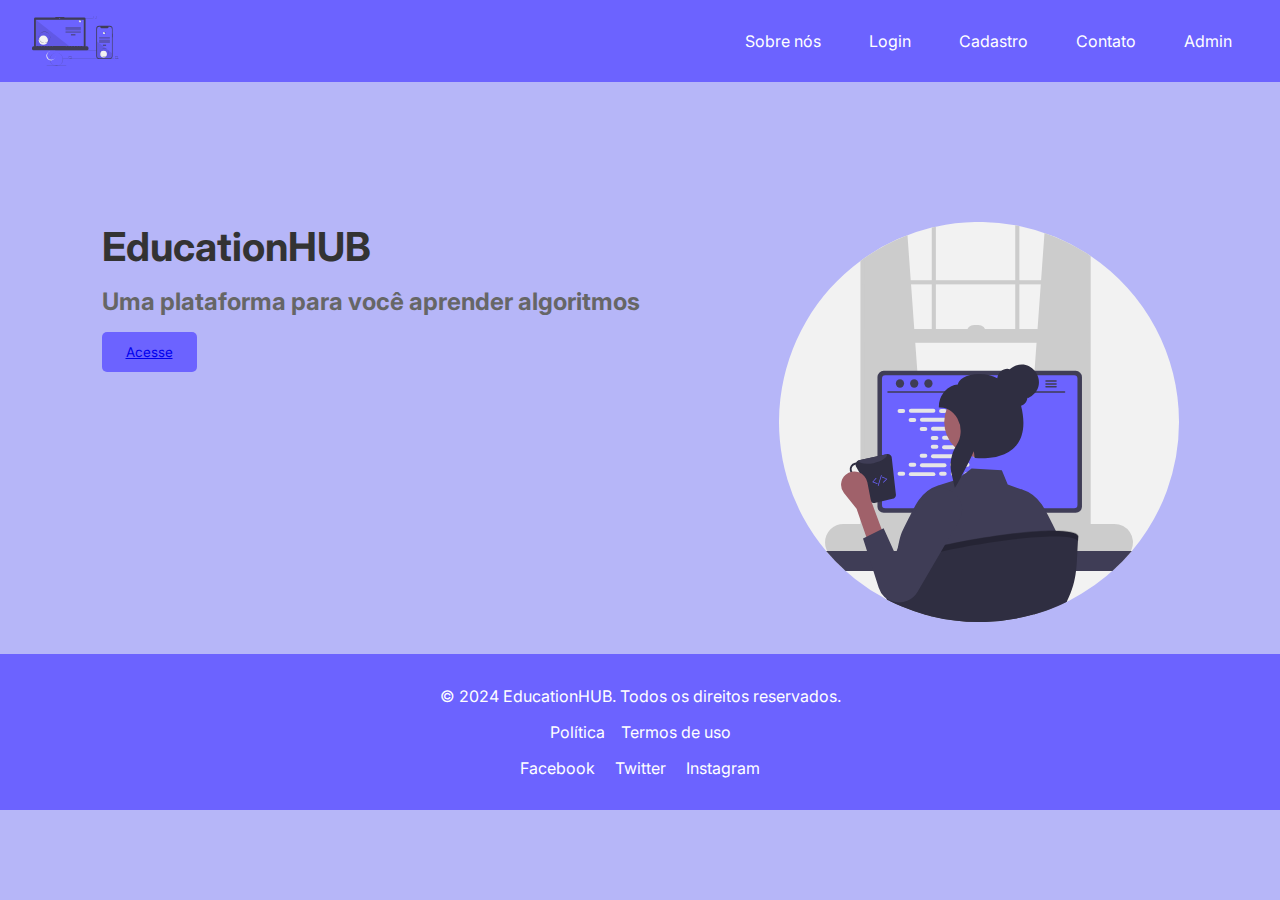
<file: index.html>
<!DOCTYPE html>
<html lang="pt-BR">

<head>
  <meta charset="UTF-8">
  <meta name="viewport" content="width=device-width, initial-scale=1.0">
  <meta name="description" content="Uma plataforma para você aprender algoritmos de um jeito fácil!">
  <title>EducationHUB</title>
  <link rel="stylesheet" type="text/css" href="css/landingpage.css">
</head>

<body>
  <header class="cabecalho">
    <img class="cabecalho-imagem" src="assets/images/iconpc.svg" alt="Logo">
    <nav class="cabecalho-menu">
      <a class="cabecalho-menu-item" href="sobreNos.html">Sobre nós</a>
      <a class="cabecalho-menu-item" href="indexlogin.html">Login</a>
      <a class="cabecalho-menu-item" href="indexcadastro.html">Cadastro</a>
      <a class="cabecalho-menu-item" href="#">Contato</a>
      <a class="cabecalho-menu-item" href="admin.html">Admin</a>
    </nav>
  </header>

  <main class="conteudo">
    <section class="conteudo-principal">
      <div class="conteudo-principal-escrito">
        <h1 class="conteudo-principal-escrito-titulo">EducationHUB</h1>
        <h2 class="conteudo-principal-escrito-subtitulo">Uma plataforma para você aprender algoritmos</h2>
        <button class="conteudo-principal-escrito-botao"> <a href="./homeindex.html">Acesse</a></button> 
      </div>
      <img class="conteudo-principal-imagem" src="assets/images/programmer.svg" alt="Imagem programmer">
    </section>
  </main>

  <footer class="rodape">
    <div class="rodape-conteudo">
      <p>© 2024 EducationHUB. Todos os direitos reservados.</p>
      <nav class="rodape-menu">
        <a class="rodape-menu-item" href="#">Política</a>
        <a class="rodape-menu-item" href="#">Termos de uso</a>
      </nav>
      <div class="rodape-redes-sociais">
        <a href="https://facebook.com" target="_blank">Facebook</a>
        <a href="https://twitter.com" target="_blank">Twitter</a>
        <a href="https://instagram.com" target="_blank">Instagram</a>
      </div>
    </div>
  </footer>
</body>

</html>
</file>
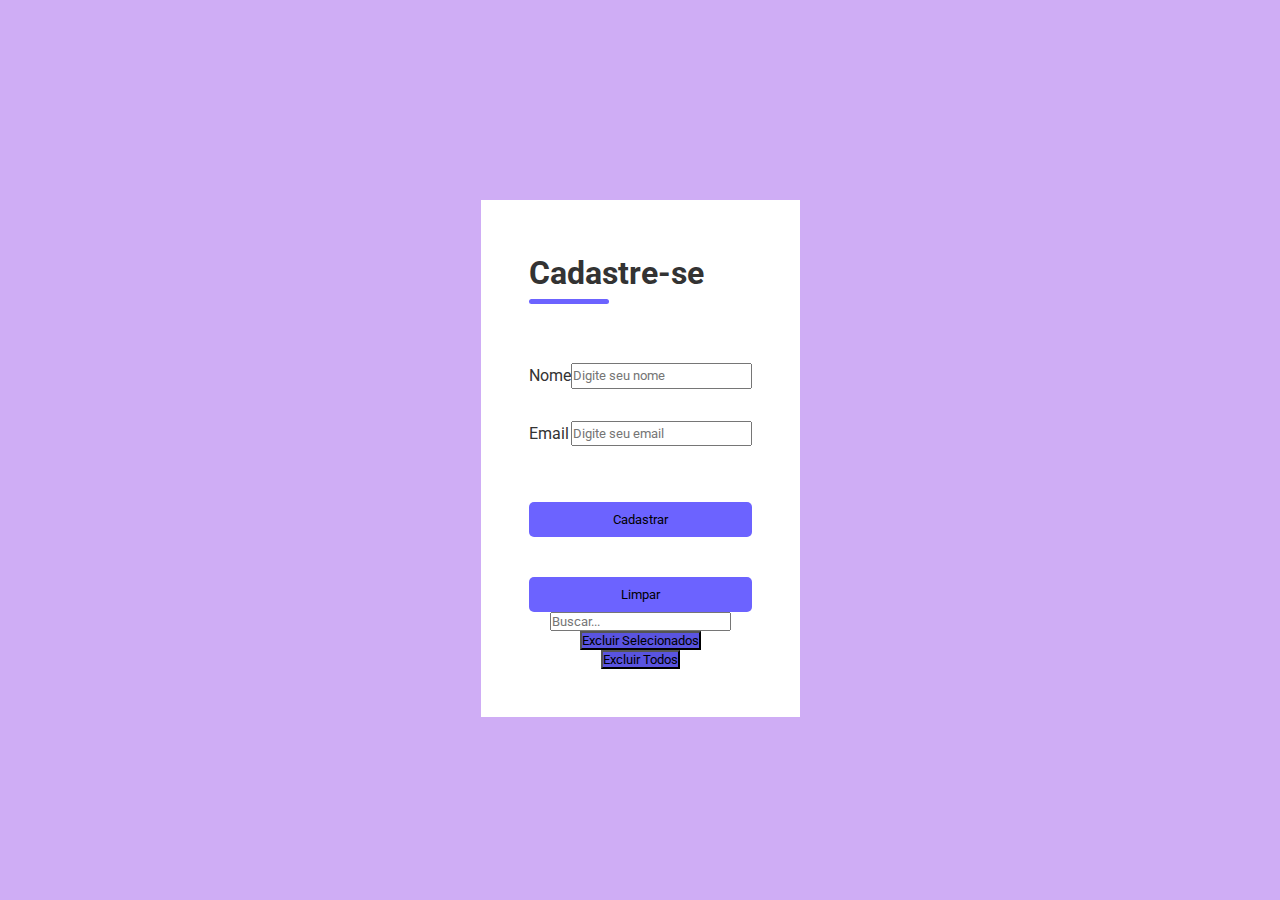
<file: admin.html>
<!DOCTYPE html>
<html lang="pt">
<head>
    <meta charset="UTF-8">
    <meta name="viewport" content="width=device-width, initial-scale=1.0">
    <link rel="stylesheet" href="css/styles.css">
    <title>Document</title>
    <link rel="stylesheet" type="text/css" href="css/home.css">
</head>
<body>
<div class="container-cadastro">
    <div class="form">
        <form id="cadastroForm" action="#">
            <div class="form-header">
                <div class="title">
                    <h1>Cadastre-se</h1>
                </div>
            </div>
            <div class="form-body">
                <div class="input-group">
                    <label for="name">Nome</label>
                    <input type="text" id="name" name="name" placeholder="Digite seu nome" required>
                </div>
                <div class="input-group">
                    <label for="email">Email</label>
                    <input type="email" id="email" name="email" placeholder="Digite seu email" required>
                </div>
                <div class="continue-button">
                    <button type="submit">Cadastrar</button>
                    <button type="button" id="clearButton">Limpar</button>
                </div>
            </div>
        </form>
        <input type="text" id="searchInput" placeholder="Buscar...">
        <ul id="userList"></ul>
        <button id="deleteButton">Excluir Selecionados</button>
        <button id="deleteAllButton">Excluir Todos</button>
    </div>
</div>
<script src="js/script.js">
</script>
</body>
</html>
</file>
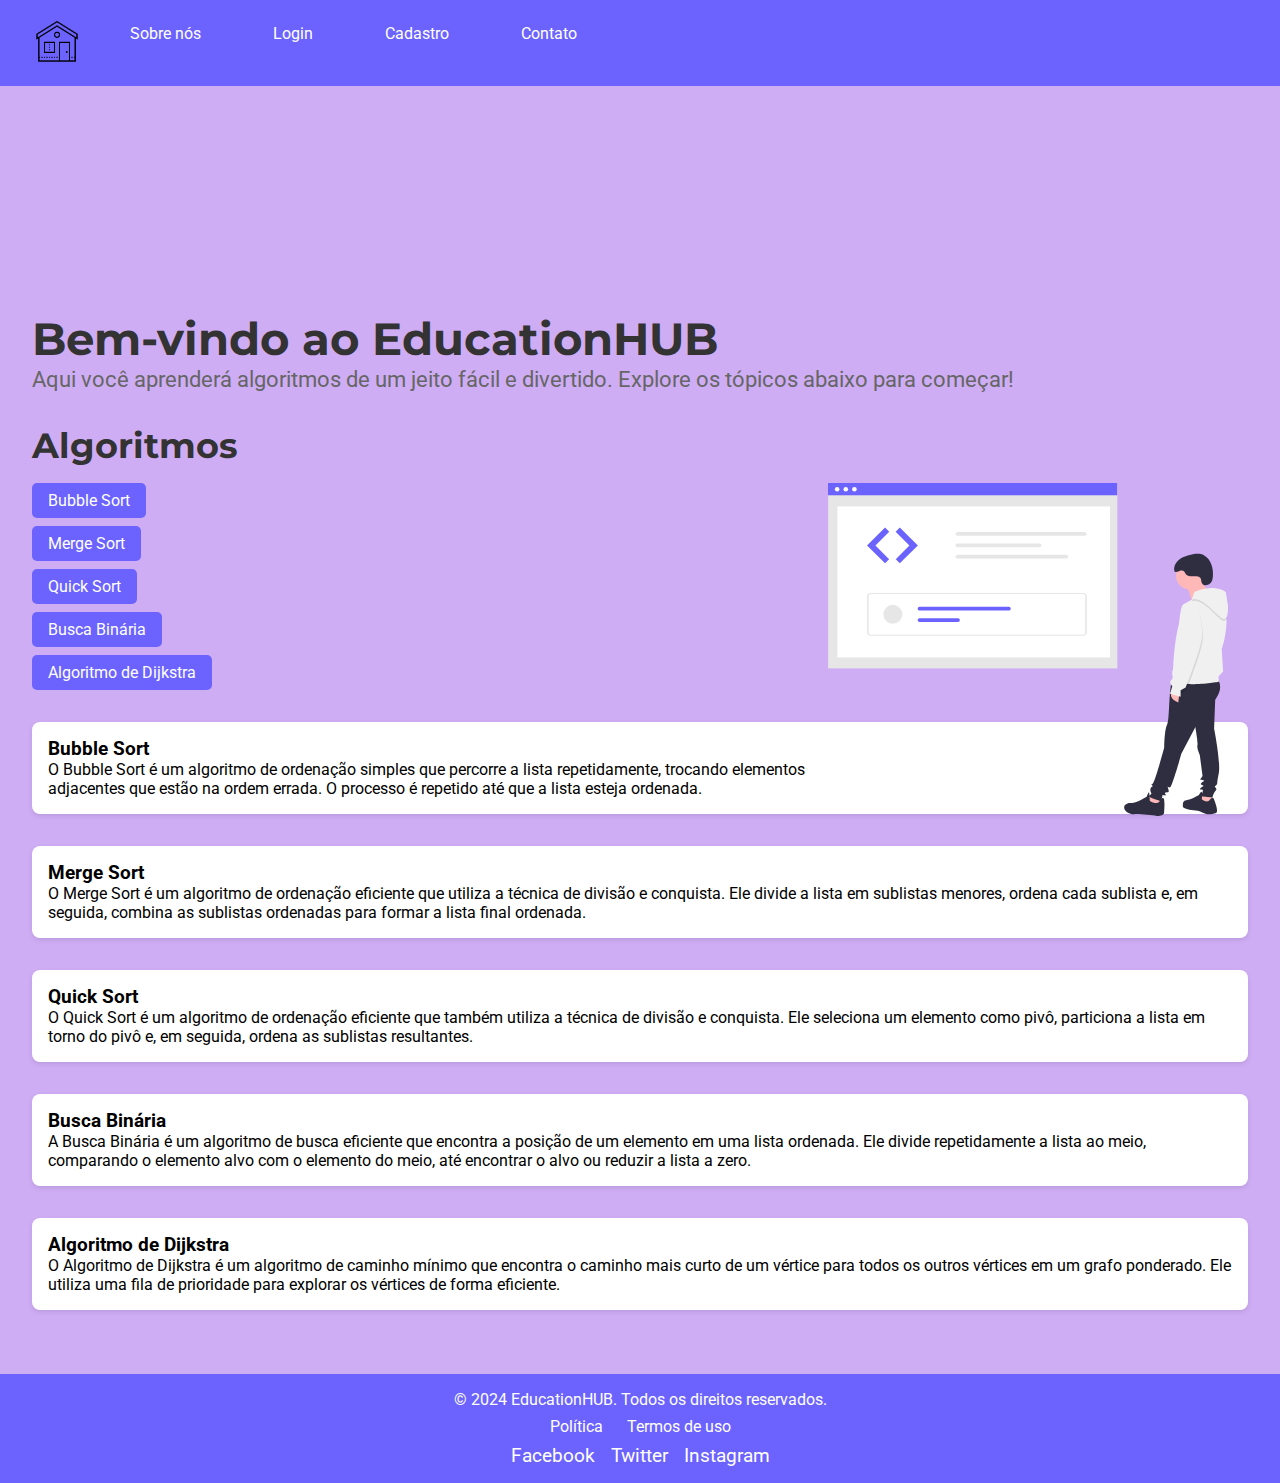
<file: homeindex.html>
<!DOCTYPE html>
<html lang="pt-BR">

<head>
  <meta charset="UTF-8">
  <meta name="viewport" content="width=device-width, initial-scale=1.0">
  <meta name="description" content="Uma plataforma para você aprender algoritmos de um jeito fácil!">
  <title>EducationHUB - Aprenda Algoritmos</title>
  <link rel="stylesheet" type="text/css" href="css/home.css">
</head>

<body>
  <header class="cabecalho">
    
    <nav class="cabecalho-menu">
      <a href="paginaprincipal.html">
        <img class="cabecalho-imagem" src="assets/images/paginainicial.png" alt="pagina principal"> </a>
    
      <a class="cabecalho-menu-item" href="#">Sobre nós</a>
      <a class="cabecalho-menu-item" href="indexlogin.html">Login</a>
      <a class="cabecalho-menu-item" href="indexcadastro.html">Cadastro</a>
      <a class="cabecalho-menu-item" href="#">Contato</a>
    </nav>
  </header>

  <main class="conteudo">
    <section class="introducao">
      <h1 class="titulo">Bem-vindo ao EducationHUB</h1>
      <p class="descricao">Aqui você aprenderá algoritmos de um jeito fácil e divertido. Explore os tópicos abaixo para começar!</p>
    </section>

    <section class="algoritmos">
      <h2 class="subtitulo">Algoritmos</h2>
      <img class="conteudo-principal-imagem" src="assets/images/undraw_code_inspection_bdl7.svg" alt="code">
      <ul class="lista-algoritmos">
        <li><a href="#bubble_sort" class="botao">Bubble Sort</a></li>
        <li><a href="#merge_sort" class="botao">Merge Sort</a></li>
        <li><a href="#quick_sort" class="botao">Quick Sort</a></li>
        <li><a href="#binary_search" class="botao">Busca Binária</a></li>
        <li><a href="#dijkstra" class="botao">Algoritmo de Dijkstra</a></li>
      </ul>
    </section>

    <section id="bubble_sort" class="algoritmo-detalhe">
      <h3>Bubble Sort</h3>
      <p>O Bubble Sort é um algoritmo de ordenação simples que percorre a lista repetidamente, trocando elementos adjacentes que estão na ordem errada. O processo é repetido até que a lista esteja ordenada.</p>
    </section>

    <section id="merge_sort" class="algoritmo-detalhe">
      <h3>Merge Sort</h3>
      <p>O Merge Sort é um algoritmo de ordenação eficiente que utiliza a técnica de divisão e conquista. Ele divide a lista em sublistas menores, ordena cada sublista e, em seguida, combina as sublistas ordenadas para formar a lista final ordenada.</p>
    </section>

    <section id="quick_sort" class="algoritmo-detalhe">
      <h3>Quick Sort</h3>
      <p>O Quick Sort é um algoritmo de ordenação eficiente que também utiliza a técnica de divisão e conquista. Ele seleciona um elemento como pivô, particiona a lista em torno do pivô e, em seguida, ordena as sublistas resultantes.</p>
    </section>

    <section id="binary_search" class="algoritmo-detalhe">
      <h3>Busca Binária</h3>
      <p>A Busca Binária é um algoritmo de busca eficiente que encontra a posição de um elemento em uma lista ordenada. Ele divide repetidamente a lista ao meio, comparando o elemento alvo com o elemento do meio, até encontrar o alvo ou reduzir a lista a zero.</p>
    </section>

    <section id="dijkstra" class="algoritmo-detalhe">
      <h3>Algoritmo de Dijkstra</h3>
      <p>O Algoritmo de Dijkstra é um algoritmo de caminho mínimo que encontra o caminho mais curto de um vértice para todos os outros vértices em um grafo ponderado. Ele utiliza uma fila de prioridade para explorar os vértices de forma eficiente.</p>
    </section>
  </main>

  <footer class="rodape">
    <div class="rodape-conteudo">
      <p>© 2024 EducationHUB. Todos os direitos reservados.</p>
      <nav class="rodape-menu">
        <a class="rodape-menu-item" href="#">Política</a>
        <a class="rodape-menu-item" href="#">Termos de uso</a>
      </nav>
      <div class="rodape-redes-sociais">
        <a href="https://facebook.com" target="_blank">Facebook</a>
        <a href="https://twitter.com" target="_blank">Twitter</a>
        <a href="https://instagram.com" target="_blank">Instagram</a>
      </div>
    </div>
  </footer>
</body>

</html>
</file>
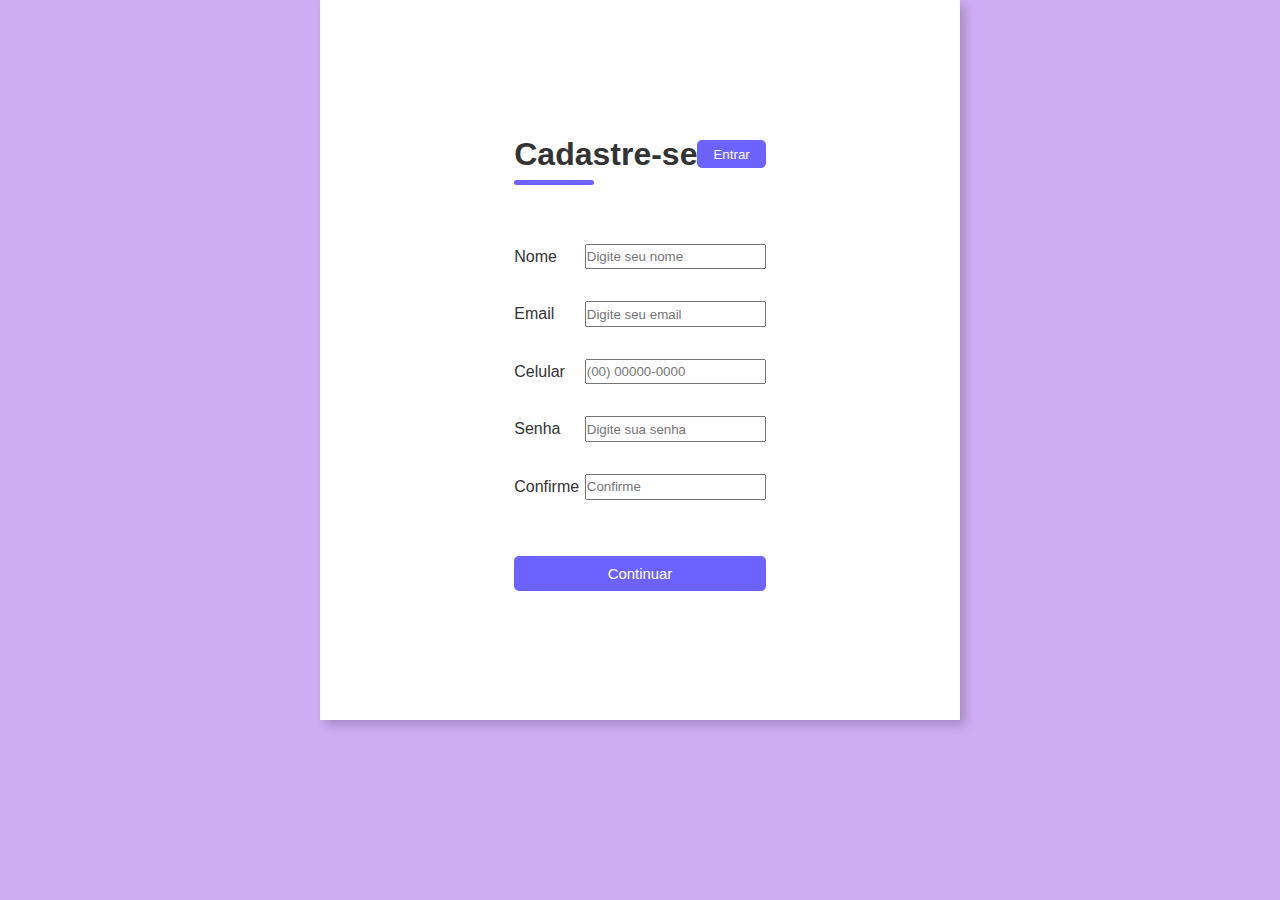
<file: indexcadastro.html>
<!DOCTYPE html>
<html lang="pt">
<head>
  <meta charset="UTF-8">
  <meta name="viewport" content="width=device-width, initial-scale=1.0">
  <link rel="stylesheet" href="css/styles.css">
  <title>Document</title>
</head>
<body>
  <div class="container">
    <div class="form-image">
      <img src="/assets/images/codethink.svg" alt="cadastro">
    </div>
    <div class="form">
      <form action="#">
        <div class="form-header">
          <div class="title">
            <h1>Cadastre-se</h1>
          </div>
          <div class="login-button">
            <button><a href="indexlogin.html">Entrar</a></button>
          </div>
        </div>
        <div class="form-body">
          <div class="input-group">
            <label for="name">Nome</label>
            <input type="text" id="name" name="name" placeholder="Digite seu nome" required>
          </div>
          <div class="input-group">
            <label for="email">Email</label>
            <input type="email" id="email" name="email" placeholder="Digite seu email" required>
          </div>
          <div class="input-group">
            <label for="phone">Celular</label>
            <input type="tel" id="phone" name="phone" placeholder="(00) 00000-0000" required>
          </div>
          <div class="input-group">
            <label for="password">Senha</label>
            <input type="password" id="password" name="password" placeholder="Digite sua senha" required>
          </div>
          <div class="input-group">
            <label for="confirm-password">Confirme</label>
            <input type="password" id="confirm-password" name="confirm-password" placeholder="Confirme" required>
          </div>
          <div class="continue-button">
            <button><a href="paginaprincipal.html">Continuar</a></button>
          </div>
        </div>
      </form>
    </div>
  </div>
</body>
</html>
</file>
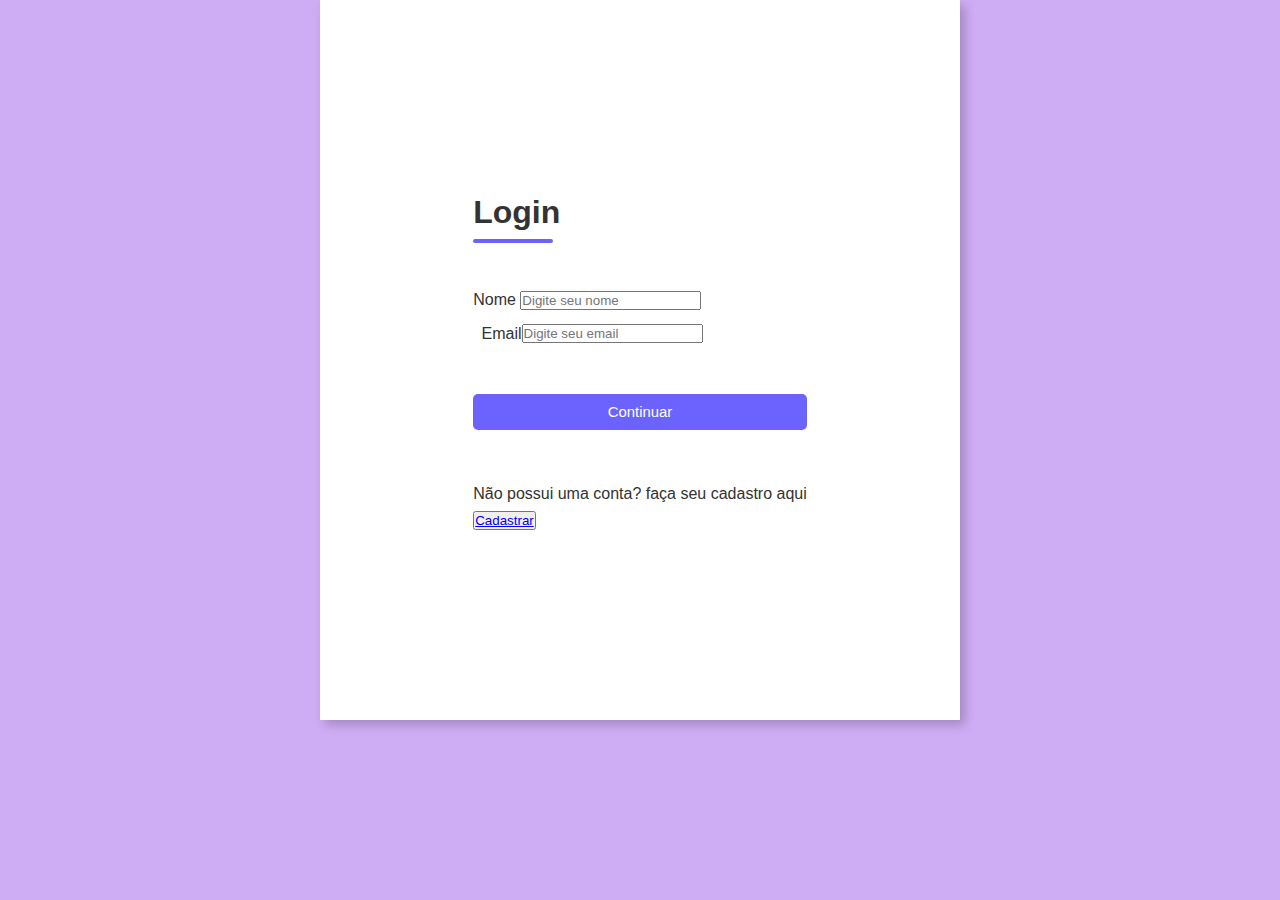
<file: indexlogin.html>
<!DOCTYPE html>
<html lang="pt">
<head>
  <meta charset="UTF-8">
  <meta name="viewport" content="width=device-width, initial-scale=1.0">
  <link rel="stylesheet" href="css/styles.css">
  <title>Document</title>
</head>
<body>
  <div class="container">
    <div class="form-image">
      <img src="assets/images/codethink.svg">
    </div>
    <div class="form">
      <form action="#">
        <div class="form-header">
          <div class="title">
            <h1>Login</h1>
          </div>
          
        </div>
        <div class="form-body">
          <div .class="name">
            <label for="name">Nome</label>
            <input type="text" id="name" name="name" placeholder="Digite seu nome" required>
          </div>
          <div class="email">
            <label for="email">Email</label>
            <input type="email" id="email" name="email" placeholder="Digite seu email" required>
          </div>  
          <div class="continue-button">
            <button><a href="paginaprincipal.html">Continuar</a></button>
          </div>
        </div>
        <br>
        <br>
            <p> Não possui uma conta? faça seu cadastro aqui</p>
            <div class="cadastro-button">
                <button>
                    <a href="indexcadastro.html">Cadastrar</a>
                </button>
            </div>
      </form>
    </div>
  </div>
</body>
</html
</file>
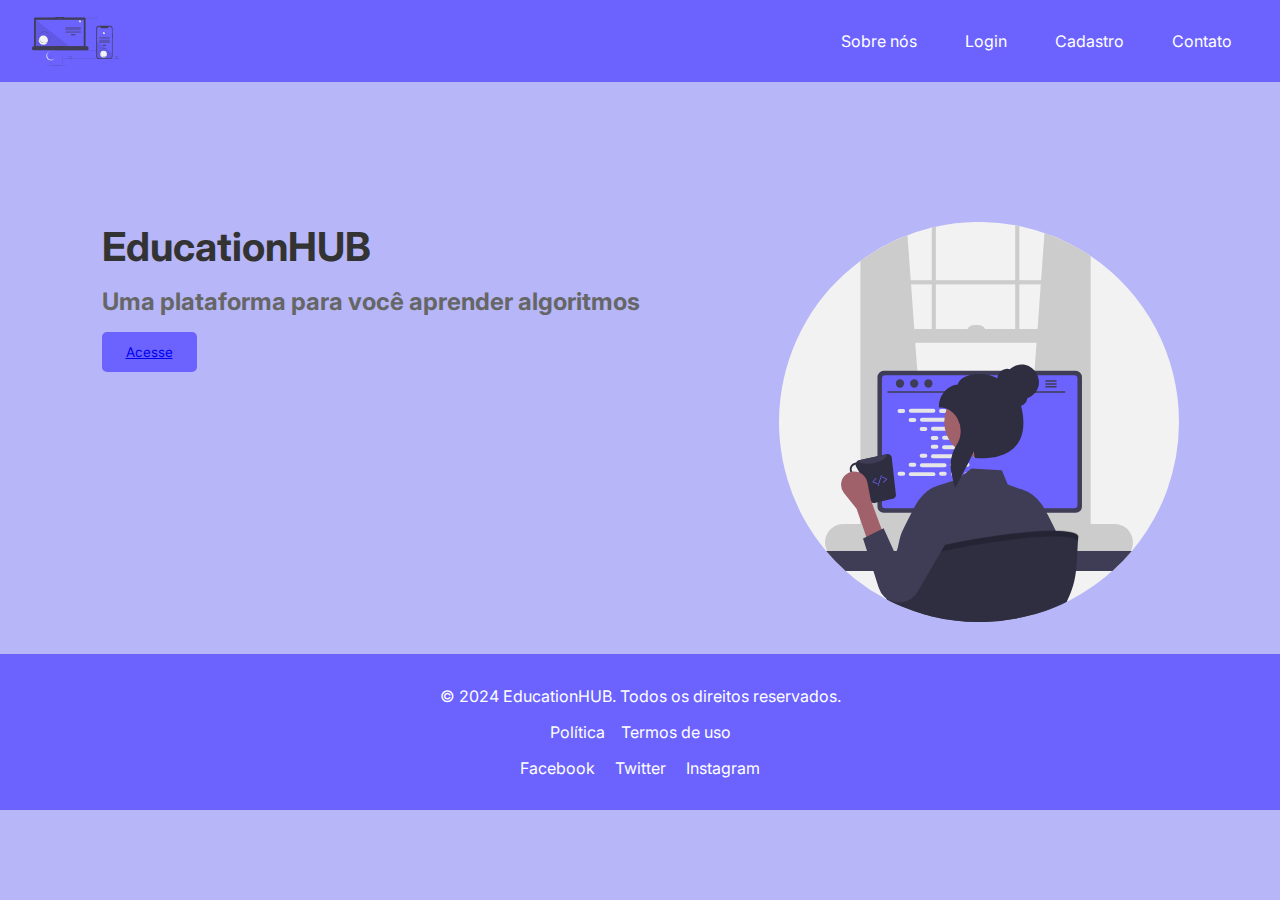
<file: paginaprincipal.html>
<!DOCTYPE html>
<html lang="pt-BR">

<head>
  <meta charset="UTF-8">
  <meta name="viewport" content="width=device-width, initial-scale=1.0">
  <meta name="description" content="Uma plataforma para você aprender algoritmos de um jeito fácil!">
  <title>EducationHUB</title>
  <link rel="stylesheet" type="text/css" href="/css/landingpage.css">
</head>

<body>
  <header class="cabecalho">
    <img class="cabecalho-imagem" src="assets/images/iconpc.svg" alt="Logo">
    <nav class="cabecalho-menu">
      <a class="cabecalho-menu-item" href="sobreNos.html">Sobre nós</a>
      <a class="cabecalho-menu-item" href="indexlogin.html">Login</a>
      <a class="cabecalho-menu-item" href="indexcadastro.html">Cadastro</a>
      <a class="cabecalho-menu-item" href="#">Contato</a>
    </nav>
  </header>

  <main class="conteudo">
    <section class="conteudo-principal">
      <div class="conteudo-principal-escrito">
        <h1 class="conteudo-principal-escrito-titulo">EducationHUB</h1>
        <h2 class="conteudo-principal-escrito-subtitulo">Uma plataforma para você aprender algoritmos</h2>
        <button class="conteudo-principal-escrito-botao"> <a href="./homeindex.html">Acesse</a></button> 
      </div>
      <img class="conteudo-principal-imagem" src="assets/images/programmer.svg" alt="Imagem programmer">
    </section>
  </main>

  <footer class="rodape">
    <div class="rodape-conteudo">
      <p>© 2024 EducationHUB. Todos os direitos reservados.</p>
      <nav class="rodape-menu">
        <a class="rodape-menu-item" href="#">Política</a>
        <a class="rodape-menu-item" href="#">Termos de uso</a>
      </nav>
      <div class="rodape-redes-sociais">
        <a href="https://facebook.com" target="_blank">Facebook</a>
        <a href="https://twitter.com" target="_blank">Twitter</a>
        <a href="https://instagram.com" target="_blank">Instagram</a>
      </div>
    </div>
  </footer>
</body>

</html>
</file>
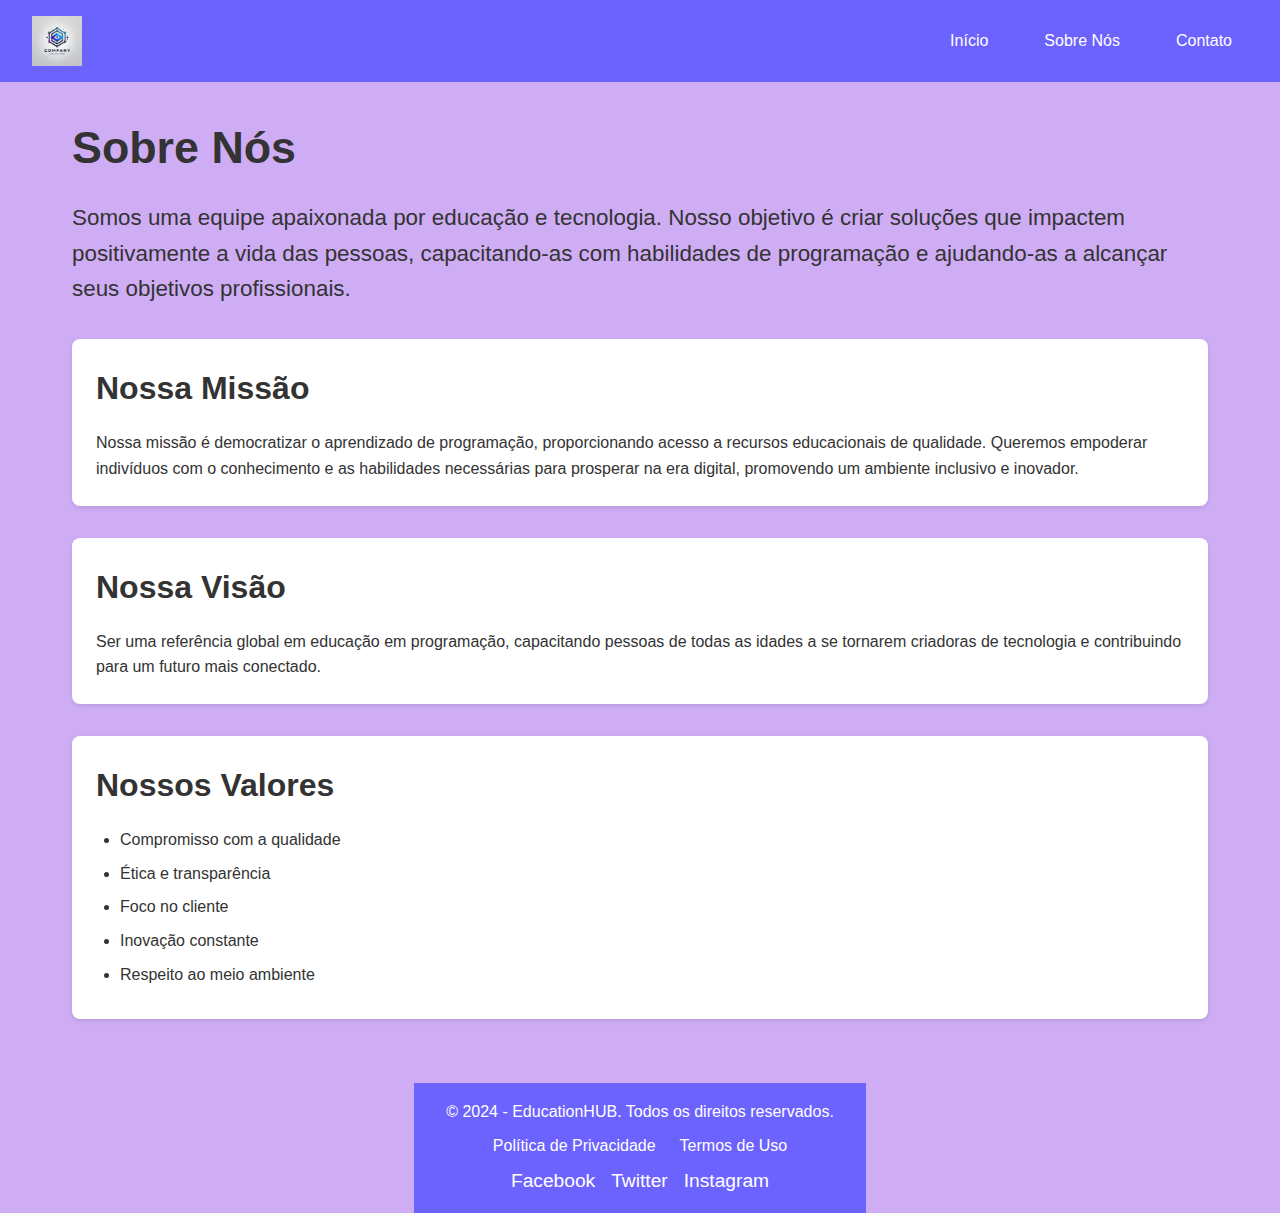
<file: sobreNos.html>
<!DOCTYPE html>
<html lang="pt-BR">
<head>
    <meta charset="UTF-8">
    <meta name="viewport" content="width=device-width, initial-scale=1.0">
    <title>Sobre Nós</title>
    <link rel="stylesheet" href="/css/styles.css">
</head>
<body>
    <!-- Cabeçalho -->
    <header class="cabecalho">
        <img src="assets/images/logo.png" alt="Logo da Empresa" class="cabecalho-imagem">
        <nav class="cabecalho-menu">
            <a href="index.html" class="cabecalho-menu-item">Início</a>
            <a href="sobreNos.html" class="cabecalho-menu-item">Sobre Nós</a>
            <a href="contato.html" class="cabecalho-menu-item">Contato</a>
        </nav>
    </header>

    <!-- Conteúdo Principal -->
    <main class="conteudo">
        <section class="introducao">
            <h1 class="titulo">Sobre Nós</h1>
            <p class="descricao">
                Somos uma equipe apaixonada por educação e tecnologia. Nosso objetivo é criar soluções que impactem positivamente a vida das pessoas,
                 capacitando-as com habilidades de programação e ajudando-as a alcançar seus objetivos profissionais.
            </p>
        </section>

        <section class="algoritmo-detalhe">
            <h2 class="subtitulo">Nossa Missão</h2>
            <p>
                Nossa missão é democratizar o aprendizado de programação, proporcionando acesso a recursos educacionais de qualidade. 
                Queremos empoderar indivíduos com o conhecimento e as habilidades necessárias para prosperar na era digital, promovendo um ambiente inclusivo e inovador.
            </p>
        </section>

        <section class="algoritmo-detalhe">
            <h2 class="subtitulo">Nossa Visão</h2>
            <p>
                Ser uma referência global em educação em programação,
                capacitando pessoas de todas as idades a se tornarem criadoras de tecnologia e contribuindo para um futuro mais conectado.
            </p>
        </section>

        <section class="algoritmo-detalhe">
            <h2 class="subtitulo">Nossos Valores</h2>
            <ul class="lista-algoritmos">
                <li>Compromisso com a qualidade</li>
                <li>Ética e transparência</li>
                <li>Foco no cliente</li>
                <li>Inovação constante</li>
                <li>Respeito ao meio ambiente</li>
            </ul>
        </section>
    </main>

    <!-- Rodapé -->
    <footer class="rodape">
        <div class="rodape-conteudo">
            <p>© 2024 - EducationHUB. Todos os direitos reservados.</p>
            <div class="rodape-menu">
                <a href="politica.html" class="rodape-menu-item">Política de Privacidade</a>
                <a href="termos.html" class="rodape-menu-item">Termos de Uso</a>
            </div>
            <div class="rodape-redes-sociais">
                <a href="https://facebook.com" target="_blank">Facebook</a>
                <a href="https://twitter.com" target="_blank">Twitter</a>
                <a href="https://instagram.com" target="_blank">Instagram</a>
            </div>
        </div>
    </footer>
</body>
</html>
</file>
<file: css/landingpage.css>
@import url('https://fonts.googleapis.com/css2?family=Inter:wght@200;300;400;500&family=Open+Sans:wght@300;400;500;600&display=swap');

* {
    padding: 0;
    margin: 0;
    box-sizing: border-box;
    font-family: 'Inter', sans-serif;
}

body {
    width: 100%;
    height: 100vh;
    display: flex;
    flex-direction: column;
    justify-content: center;
    text-align: left;
    background: #0c0ce94d;
}

.cabecalho {
    display: flex;
    justify-content: space-between;
    align-items: center;
    width: 100%;
    padding: 1rem 2rem;
    background-color: #6c63ff;
    position: fixed;
    top: 0;
    z-index: 1000;
}

.cabecalho-imagem {
    height: 50px;
}

.cabecalho-menu {
    display: flex;
    gap: 1rem;
}

.cabecalho-menu-item {
    color: #fff;
    text-decoration: none;
    padding: 0.5rem 1rem;
    transition: background-color 0.3s;
}

.cabecalho-menu-item:hover {
    background-color: #5753d6;
    border-radius: 5px;
}

.conteudo {
    margin-top: 100px; /* Adiciona espaço para o cabeçalho fixo */
    width: 100%;
    padding: 2rem;
    text-align: left;
}

.conteudo-principal {
    display: flex;
    justify-content: space-around;
    align-items: left;
    flex-wrap: wrap;
}

.conteudo-principal-escrito {
    max-width: 600px;
}

.conteudo-principal-escrito-titulo {
    font-size: 2.5rem;
    color: #333;
}

.conteudo-principal-escrito-subtitulo {
    font-size: 1.5rem;
    color: #666;
    margin: 1rem 0;
}

.conteudo-principal-escrito-botao {
    background-color: #6c63ff;
    color: #fff;
    border: none;
    padding: 0.75rem 1.5rem;
    border-radius: 5px;
    cursor: pointer;
    transition: background-color 0.3s;
}

.conteudo-principal-escrito-botao:hover {
    background-color: #5753d6;
}

.conteudo-principal-imagem {
    max-width: 400px;
    width: 100%;
}

.rodape {
    width: 100%;
    padding: 2rem;
    background-color: #6c63ff;
    color: #fff;
    text-align: center;
}

.rodape-conteudo {
    max-width: 1200px;
    margin: 0 auto;
}

.rodape-menu {
    display: flex;
    justify-content: center;
    gap: 1rem;
    margin: 1rem 0;
}

.rodape-menu-item {
    color: #fff;
    text-decoration: none;
    transition: color 0.3s;
}

.rodape-menu-item:hover {
    color: #ddd;
}

.rodape-redes-sociais a {
    color: #fff;
    text-decoration: none;
    margin: 0 0.5rem;
    transition: color 0.3s;
}

.rodape-redes-sociais a:hover {
    color: #ddd;
}
</file>
<file: css/styles.css>
@import url('https://fonts.googleapis.com/css2?family=Inter:wght@200;300;400;500&family=Open+Sans:wght@300;400;500;600&display=swap');
* {
    padding: 0;
    margin: 0;
    box-sizing: border-box;
    font-family: 'Inter', sans-serif;
}

body {
    width: 100%;
    height: 100vh;
    display: flex;
    justify-content: center;
    align-items: center;
    background: #0c0ce94d;
}

.container {
    width: 80%;
    height: 80vh;
    display: flex;
    box-shadow: 5px 5px 10px rgba(0, 0, 0, 0.212);
}

.form-image {
    width: 50%;
    display: flex;
    justify-content: center;
    align-items: center;
    background-color: #a042f8d7;
    padding: 1rem;
}

.form-image img {
    width: 31rem;
}

.form {
    width: 50%;
    display: flex;
    flex-direction: column;
    justify-content: center;
    align-items: center;
    background-color: #fff;
    padding: 3rem;
}

.form-header {
    margin-bottom: 3rem;
    display: flex;
    justify-content: space-between;
}

.login-button {
    display: flex;
    align-items: center;
}

.login-button button {
    border: none;
    background-color: #6c63ff;
    padding: 0.4rem 1rem;
    border-radius: 5px;
    cursor: pointer;
}

.login-button button:hover {
    background-color: #6b63fff1;
}

.login-button button a {
    text-decoration: none;
    font-weight: 500;
    color: #fff;
}

.form-header h1::after {
    content: '';
    display: block;
    width: 5rem;
    height: 0.3rem;
    background-color: #6c63ff;
    margin: 0 auto;
    position: absolute;
    border-radius: 10px;
}

.input-group {
    display: flex;
    flex-wrap: wrap;
    justify-content: space-between;
    padding: 1rem 0;
}

.input-box {
    display: flex;
    flex-direction: column;
    margin-bottom: 1.1rem;
    width: 100%;
}

.input-box input {
    margin: 0.6rem 0;
    padding: 0.8rem 1.2rem;
    border: none;
    border-radius: 10px;
    box-shadow: 1px 1px 6px #0000001c;
    font-size: 0.8rem;
}

.input-box input:hover {
    background-color: #eeeeee75;
}

.input-box input:focus-visible {
    outline: 1px solid #6c63ff;
}

.input-box input::placeholder {
    color: #000000be;
}

.continue-button button {
    width: 100%;
    margin-top: 2.5rem;
    border: none;
    background-color: #6c63ff;
    padding: 0.62rem;
    border-radius: 5px;
    cursor: pointer;
}

.continue-button button:hover {
    background-color: #6b63fff1;
}

.continue-button button a {
    text-decoration: none;
    font-size: 0.93rem;
    font-weight: 500;
    color: #fff;
}

@media screen and (max-width: 1330px) {
    .form-image {
        display: none;
    }
    .container {
        width: 50%;
    }
    .form {
        width: 100%;
    }
}

.email {
    display: flex;
    justify-content: space-between;
    align-items: center;
    width: 0%; 
    padding: 2.5%; 
}

.nome {
    display: flex;
    justify-content: space-between;
    align-items: center;
    width: 100%;
    padding: 10px;
}

@media screen and (max-width: 1064px) {
    .container {
        width: 90%;
        height: auto;
        align-items: flex-start; 
    }
    .input-group {
        z-index: 5;
        padding-right: 5rem;
        max-height: 10rem;
        overflow-y: scroll;
        flex-wrap: nowrap;
        align-items: flex-start; 
        display: flex;
        flex-direction: column;
    }
    .input-box {
        width: 100%;
    }

    .cadastro-button {
        display: flex;
        justify-content: center;
        align-items: center;
        width: 100%;
        margin-top: 2.6rem; 
        padding: 0; 
    }

    .cadastro-button button {
        width: 100%; 
        border: none;
        background-color: #6c63ff;
        padding: 0.9rem;
        border-radius: 5px;
        cursor: pointer;
    }

    .cadastro-button button:hover {
        background-color: #6b63fff1;
    }

    .cadastro-button button a {
        text-decoration: none;
        font-size: 0.93rem;
        font-weight: 500;
        color: #fff;
    }
}

@import url('https://fonts.googleapis.com/css2?family=Roboto:wght@300;400;500;700&family=Montserrat:wght@300;400;500;700&display=swap');

* {
    margin: 0;
    padding: 0;
    box-sizing: border-box;
    font-family: 'Roboto', sans-serif;
}

body {
    width: 100%;
    height: 100vh;
    display: flex;
    flex-direction: column;
    justify-content: flex-start;
    background-color: #cfadf5;
    color: #333;
    line-height: 1.6;
}

.cabecalho {
    display: flex;
    justify-content: space-between;
    align-items: center;
    width: 100%;
    padding: 1rem 2rem;
    background-color: #6c63ff;
    position: fixed;
    top: 0;
    z-index: 1000;
}

.cabecalho-imagem {
    height: 50px;
}

.cabecalho-menu {
    display: flex;
    gap: 1.5rem;
}

.cabecalho-menu-item {
    color: #fff;
    text-decoration: none;
    padding: 0.5rem 1rem;
    border-radius: 5px;
    transition: background-color 0.3s;
}

.cabecalho-menu-item:hover {
    background-color: #5a54e0;
}

.conteudo {
    margin-top: 80px;
    padding: 2rem;
    max-width: 1200px;
    margin-left: auto;
    margin-right: auto;
}

.titulo {
    font-family: 'Montserrat', sans-serif;
    font-size: 2.8rem;
    margin-bottom: 1rem;
}

.descricao {
    font-size: 1.4rem;
    margin-bottom: 2rem;
}

.subtitulo {
    font-family: 'Montserrat', sans-serif;
    font-size: 2rem;
    color: #333;
    margin-bottom: 1rem;
}

.algoritmo-detalhe {
    background: #fff;
    padding: 1.5rem;
    border-radius: 8px;
    box-shadow: 0 2px 5px rgba(0, 0, 0, 0.1);
    margin-bottom: 2rem;
}

.lista-algoritmos {
    list-style-type: disc;
    margin-left: 1.5rem;
}

.lista-algoritmos li {
    margin: 0.5rem 0;
}

.rodape {
    background-color: #6c63ff;
    color: #fff;
    padding: 1rem 2rem;
    text-align: center;
}

.rodape-conteudo {
    max-width: 1200px;
    margin: 0 auto;
}

.rodape-menu {
    display: flex;
    justify-content: center;
    gap: 1.5rem;
    margin: 0.5rem 0;
}

.rodape-menu-item {
    color: #fff;
    text-decoration: none;
    transition: color 0.3s;
}

.rodape-menu-item:hover {
    color: #ddd;
}

.rodape-redes-sociais {
    display: flex;
    justify-content: center;
    gap: 1rem;
    margin-top: 0.5rem;
}

.rodape-redes-sociais a {
    color: #fff;
    text-decoration: none;
    font-size: 1.2rem;
    transition: color 0.3s;
}

.rodape-redes-sociais a:hover {
    color: #ddd;
}
</file>
<file: css/home.css>
@import url('https://fonts.googleapis.com/css2?family=Roboto:wght@300;400;500;700&family=Montserrat:wght@300;400;500;700&display=swap');

* {
    padding: 0;
    margin: 0;
    box-sizing: border-box;
    font-family: 'Roboto', sans-serif; /* Fonte padrão */
}

body {
    width: 100%;
    height: 100vh;
    display: flex;
    flex-direction: column;
    justify-content: flex-start;
    text-align: left;
    background: #cfadf5;
    padding-top: 200px;
}

.cabecalho {
    display: flex;
    justify-content: space-between;
    align-items: center;
    width: 100%;
    padding: 1rem 2rem;
    background-color: #6c63ff; /* Cor especificada */
    position: fixed;
    top: 0;
    z-index: 1000;
}

.cabecalho-menu {
    display: flex;
    gap: 1.5rem;
}

.cabecalho-menu-item {
    color: #fff;
    text-decoration: none;
    padding: 0.5rem 1.5rem;
    border-radius: 5px;
    transition: background-color 0.3s;
}

.cabecalho-menu-item:hover {
    background-color: #5a54e0; /* Tom mais escuro ao passar o mouse */

}
.cabecalho-imagem {
    height: 50px;
}

.conteudo {
    margin-top: 80px; /* Ajustado para o cabeçalho fixo */
    width: 100%;
    padding: 2rem;
    text-align: left;
}

.conteudo-principal-imagem {
    max-width: 400px; /* Largura máxima da imagem */
    width: 100%; /* Largura total para responsividade */
    float: right; /* Alinha a imagem à esquerda */
    margin-right: 20px; /* Espaçamento à direita da imagem */
    vertical-align: top;
}


.introducao {
    margin-bottom: 2rem;
}

.titulo {
    font-family: 'Montserrat', sans-serif; /* Título com Montserrat */
    font-size: 2.8rem; /* Título maior */
    color: #333;
}

.descricao {
    font-size: 1.4rem; /* Descrição maior */
    color: #666;
}

.algoritmos {
    margin-bottom: 2rem;
}

.subtitulo {
    font-family: 'Montserrat', sans-serif; /* Subtítulo com Montserrat */
    font-size: 2.2rem; /* Subtítulo maior */
    color: #333;
    margin-bottom: 1rem;
}

.lista-algoritmos {
    list-style-type: none;
}

.lista-algoritmos li {
    margin: 0.5rem 0;
}

.link-algoritmo {
    color: #6c63ff; /* Cor especificada */
    text-decoration: none;
    transition: color 0.3s;
}

.link-algoritmo:hover {
    color: #5a54e0; /* Tom mais escuro ao passar o mouse */
}

.algoritmo-detalhe {
    margin-bottom: 2rem;
    padding: 1rem;
    background: #fff; /* Fundo branco para detalhes dos algoritmos */
    border-radius: 8px; /* Bordas arredondadas */
    box-shadow: 0 2px 5px rgba(0, 0, 0, 0.1); /* Sombra suave */
}

.rodape {
    width: 100%;
    padding: 1rem;
    background-color: #6c63ff;
    color: #fff;
    text-align: center;
}

.rodape-conteudo {
    max-width: 1200px;
    margin: 0 auto;
}

.rodape-menu {
    display: flex;
    justify-content: center;
    gap: 1.5rem;
    margin: 0.5rem 0; /* Diminuído o espaço do menu do rodapé */
}

.rodape-menu-item {
    color: #fff;
    text-decoration: none;
    transition: color 0.3s;
}

.rodape-menu-item:hover {
    color: #ddd; /* Cor mais clara ao passar o mouse */
}

.rodape-redes-sociais {
    display: flex;
    justify-content: center;
    gap: 1rem; /* Espaçamento entre os ícones */
    margin-top: 0.5rem; /* Margem superior para os ícones */
}

.rodape-redes-sociais a {
    color: #fff;
    text-decoration: none;
    font-size: 1.2rem; /* Tamanho reduzido dos ícones */
    transition: color 0.3s;
}

.rodape-redes-sociais a:hover {
    color: #ddd; /* Cor mais clara ao passar o mouse */
}

.botao {
    display: inline-block;
    padding: 0.5rem 1rem;
    color: #fff;
    background-color: #6c63ff;
    border: none;
    border-radius: 5px;
    text-decoration: none;
    text-align: center;
    font-size: 1rem;
    transition: background-color 0.3s;
}

.botao:hover {
    background-color: #5a54e0;
}

#deleteButton{
    background-color: #5a54e0;
}

#deleteAllButton{
    background-color: #5a54e0;
}

ul {
    list-style-type: none;
    padding: 0;
}
li {
    display: flex;
    align-items: center;
}
li input[type="checkbox"] {
    margin-right: 10px;
}

.container-cadastro {
    margin-bottom: 100px; /* Adjust this value based on the height of your footer */
}
</file>
